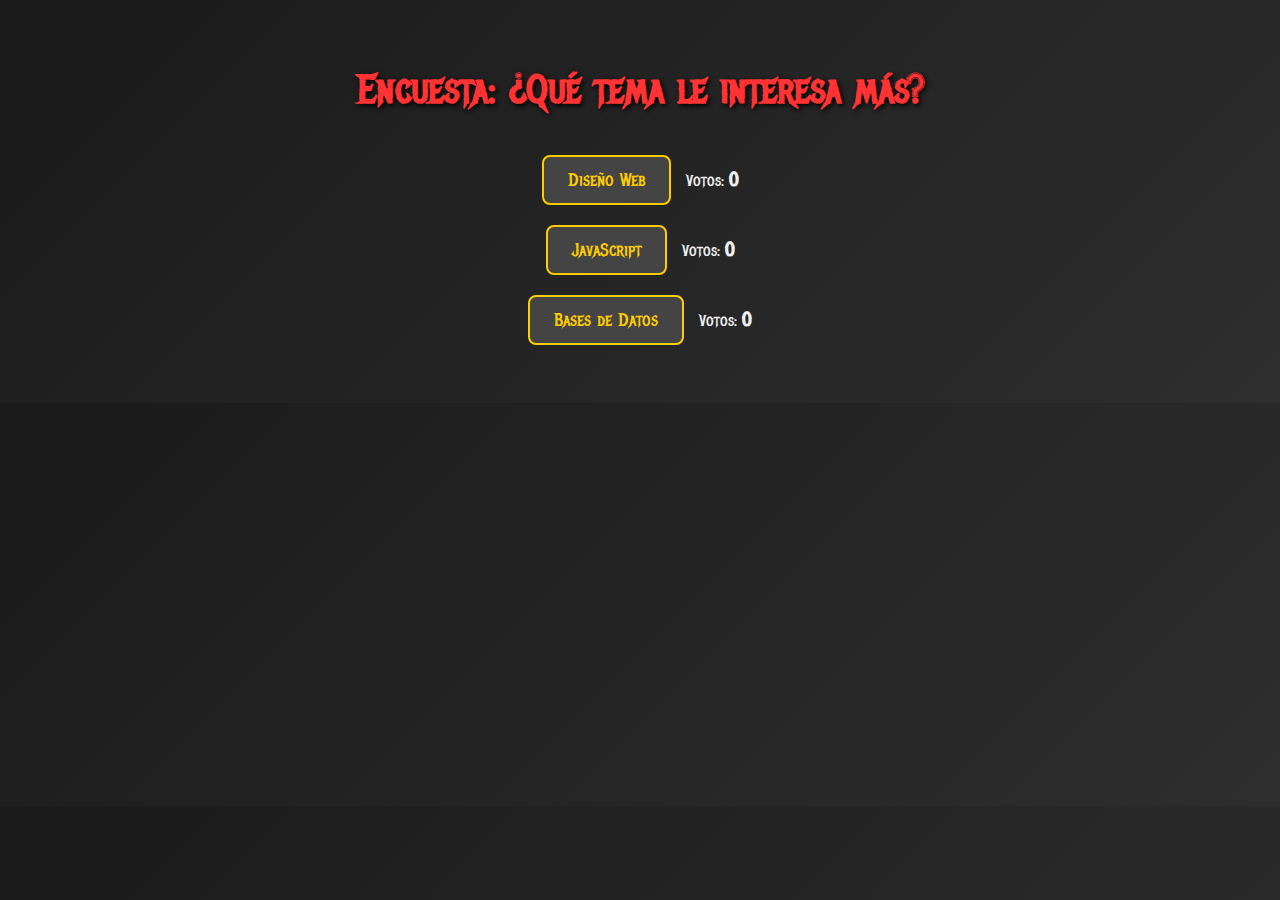
<file: index.html>
<!DOCTYPE html>
<html lang="es">
<head>
  <meta charset="UTF-8">
  <title>Encuesta de Intereses</title>
  <link rel="stylesheet" href="estilos.css">
  <link href="https://fonts.googleapis.com/css2?family=Metal+Mania&display=swap" rel="stylesheet">
</head>
<body>
  <h1>Encuesta: ¿Qué tema le interesa más?</h1>

  <div class="opcion">
    <button onclick="votar('web')">Diseño Web</button>
    Votos: <span id="votos-web">0</span>
  </div>

  <div class="opcion">
    <button onclick="votar('js')">JavaScript</button>
    Votos: <span id="votos-js">0</span>
  </div>

  <div class="opcion">
    <button onclick="votar('bd')">Bases de Datos</button>
    Votos: <span id="votos-bd">0</span>
  </div>

  <script src="script.js"></script>
</body>
</html>
</file>
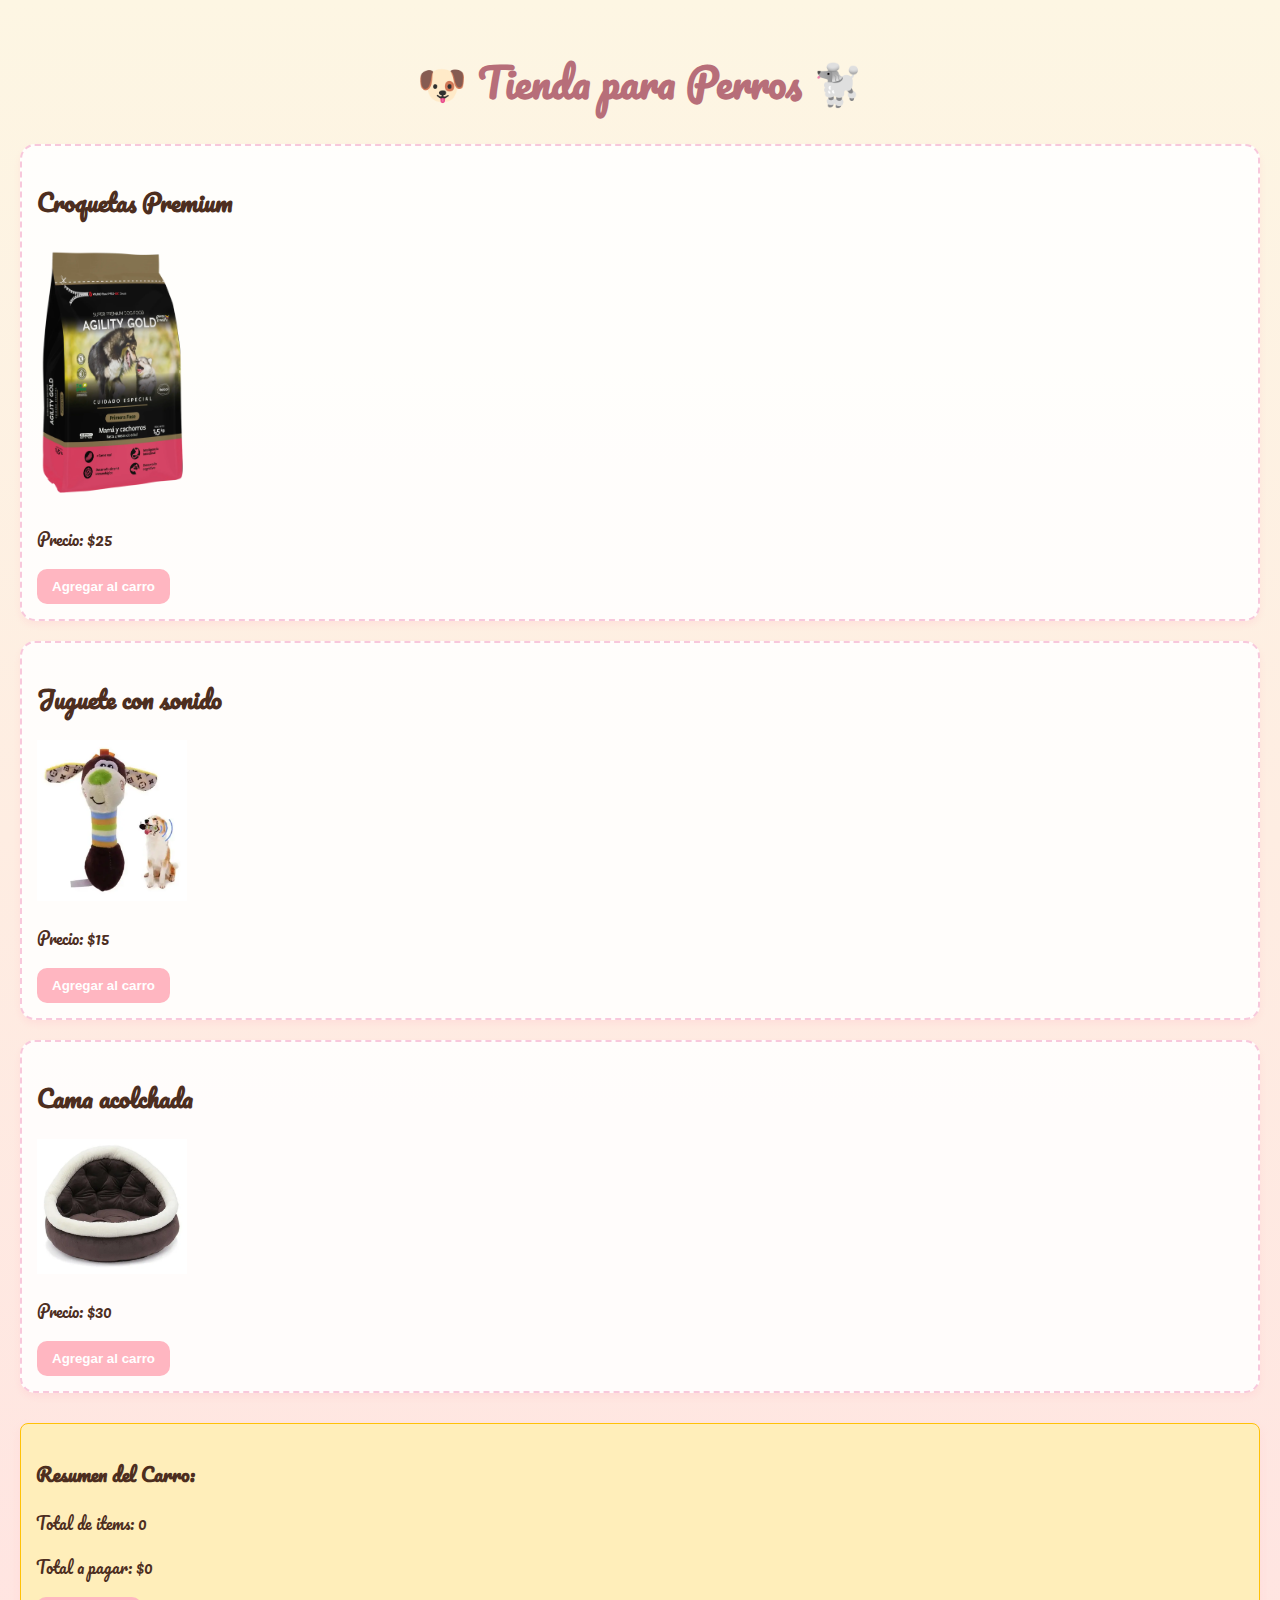
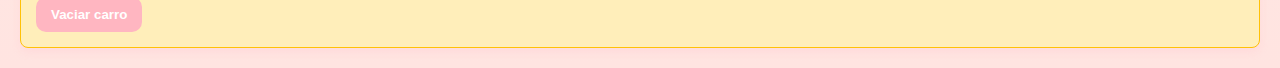
<file: carrito.html>
<!DOCTYPE html>
<html lang="es">
<head>
  <meta charset="UTF-8">
  <title>Carro de Compras para Perros</title>
  <link rel="stylesheet" href="carrito-estilos.css">
</head>
<body>
  <h1>🐶 Tienda para Perros 🐩</h1>

  <div class="producto">
    <h2>Croquetas Premium</h2>
     <img src="Agility-Gold-Cachorros-Primera-Fase-scaled.webp" alt="Croquetas Premium" width="150">
    <p>Precio: $25</p>
    <button onclick="agregarAlCarro('Croquetas Premium', 25)">Agregar al carro</button>
  </div>

  <div class="producto">
    <h2>Juguete con sonido</h2>
     <img src="OIP.webp" alt="Juguete con sonido" width="150">
    <p>Precio: $15</p>
    <button onclick="agregarAlCarro('Juguete con sonido', 15)">Agregar al carro</button>
  </div>

  <div class="producto">
    <h2>Cama acolchada</h2>
        <img src="CAMA-O.webp" alt="Cama acolchada" width="150">
    <p>Precio: $30</p>
    <button onclick="agregarAlCarro('Cama acolchada', 30)">Agregar al carro</button>
  </div>

  <div class="resumen">
    <h3>Resumen del Carro:</h3>
    <p>Total de items: <span id="total-productos">0</span></p>
    <p>Total a pagar: $<span id="total-precio">0</span></p>
    <button onclick="vaciarCarro()">Vaciar carro</button>
  </div>

  <script src="carrito-funciones.js"></script>
</body>
</html>
</file>
<file: estilos.css>
body {
  font-family: 'Metal Mania', cursive;
  background: linear-gradient(135deg, #1a1a1a, #2e2e2e);
  color: #f0f0f0;
  padding: 30px;
  text-align: center;
}

h1 {
  font-size: 40px;
  margin-bottom: 40px;
  color: #ff3333;
  text-shadow: 2px 2px 5px black;
}

.opcion {
  margin: 20px auto;
}

button {
  padding: 12px 24px;
  margin-right: 10px;
  font-size: 18px;
  font-family: 'Metal Mania', cursive;
  background-color: #444;
  color: #ffcc00;
  border: 2px solid #ffcc00;
  border-radius: 8px;
  cursor: pointer;
  transition: all 0.3s ease;
}

button:hover {
  background-color: #ffcc00;
  color: #000;
  transform: scale(1.05);
}

span {
  font-weight: bold;
  font-size: 20px;
}
</file>
<file: carrito-estilos.css>
@import url('https://fonts.googleapis.com/css2?family=Pacifico&display=swap');

body {
  font-family: 'Pacifico', cursive;
  background: linear-gradient(to bottom, #fdf6e3, #ffe4e1);
  margin: 0;
  padding: 20px;
  color: #4d2e1f;
}

h1 {
  text-align: center;
  color: #b76e79;
  font-size: 2.5em;
}

.producto {
  background-color: #ffffffdd;
  border: 2px dashed #f8c8dc;
  padding: 15px;
  margin-bottom: 20px;
  border-radius: 15px;
  box-shadow: 0 4px 6px rgba(255, 182, 193, 0.2);
}

button {
  padding: 10px 15px;
  background-color: #ffb6c1;
  color: #fff;
  font-weight: bold;
  border: none;
  border-radius: 10px;
  cursor: pointer;
  font-family: 'Arial', sans-serif;
}

button:hover {
  background-color: #ff9aa2;
}

.resumen {
  background-color: #fff0f5;
  padding: 15px;
  border-radius: 15px;
  border: 1px solid #ffc0cb;
  box-shadow: 0 4px 8px rgba(255, 182, 193, 0.2);
  margin-top: 30px;
}

.resumen {
  background-color: #ffeeba;
  padding: 15px;
  border-radius: 8px;
  border: 1px solid #ffc107;
}
</file>
